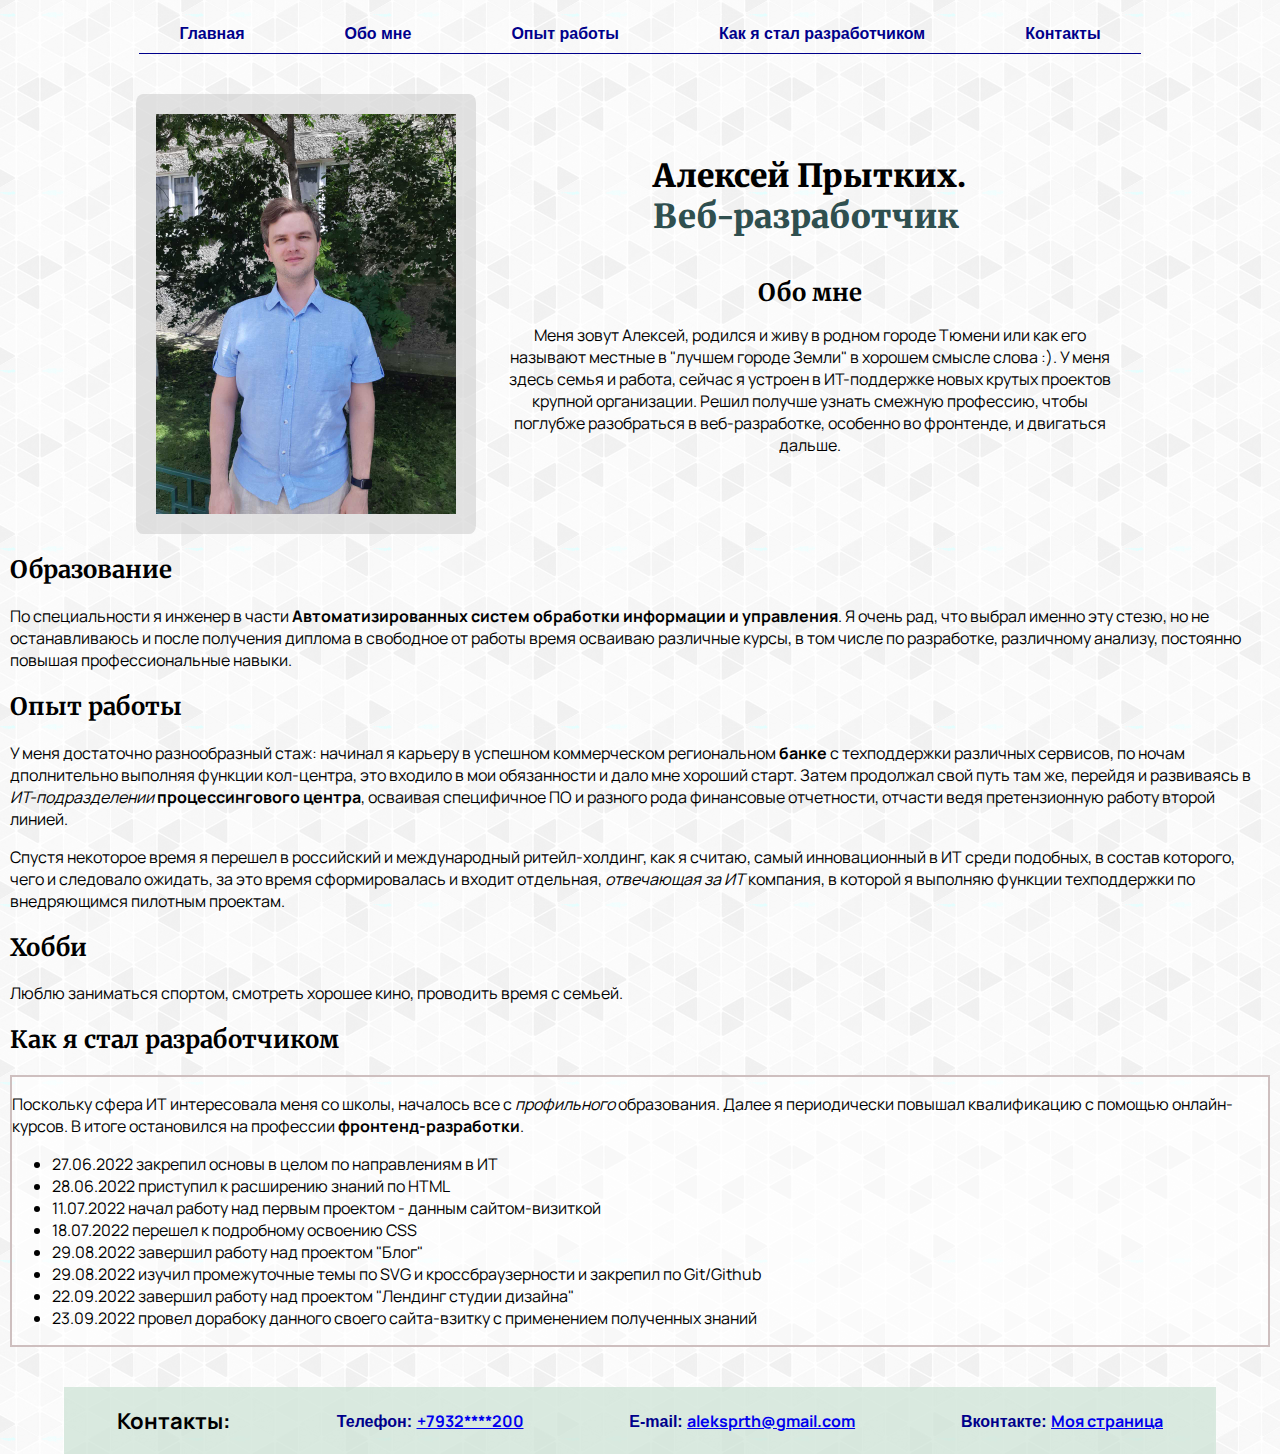
<file: index.html>
<!DOCTYPE html>
<html>
<head>
    <meta charset="utf-8">
    <meta http-equiv="X-UA-Compatible" content="IE=edge">
    <meta name="viewport" content="width=device-width, initial-scale=1.0">
    <link rel="preconnect" href="https://fonts.googleapis.com">
    <link rel="preconnect" href="https://fonts.gstatic.com" crossorigin>
    <!-- <link href="https://fonts.googleapis.com/css2?family=Open+Sans:ital,wght@0,400;0,700;1,400&display=swap" rel="stylesheet">  -->
    <link href="css/style.css" rel="stylesheet" type="text/css">
    <title>Моя визитка</title>
</head>
<body class="body">
    <header class="header">
        <nav class="nav">
            <ul class="nav_links">
                <li class="nav_links_item"><a class="nav_link transit" href="#">Главная</a></li>
                <li class="nav_links_item"><a class="nav_link transit" href="#about">Обо мне</a></li>
                <li class="nav_links_item"><a class="nav_link transit" href="#exp">Опыт работы</a></li>
                <li class="nav_links_item"><a class="nav_link transit" href="#plan">Как я стал разработчиком</a></li>
                <li class="nav_links_item"><a class="nav_link transit" href="pages/contacts.html">Контакты</a></li>
            </ul>
        </nav>   
    </header>
    <main class="content">
        
        <div class="about">
            <img class="photo transit" src="images/ph_about.jpg" alt="Моё фото" width="300" height="400">
            <div class="about_details">
                <h1 class="title">Алексей Прытких. <span class="prof">Веб-разработчик</span> </h1>
                <h2 id="about" class="chapter-title about-title">Обо мне</h2>
                <p class="text transit about_details_text"> Меня зовут Алексей, родился и живу в родном городе Тюмени или как его называют местные 
                     в "лучшем городе Земли" в хорошем смысле слова :).  У меня здесь семья и работа,
                    сейчас я устроен в ИТ-поддержке новых крутых проектов крупной организации.
                    Решил получше узнать смежную профессию, чтобы поглубже разобраться в веб-разработке, 
                    особенно во фронтенде, и двигаться дальше.
                </p>
            </div>      
        </div>
        
        
        <h2 id="edu" class="chapter-title">Образование</h2>
        <p class="text transit"> По специальности я инженер в части <strong>Автоматизированных систем обработки информации и управления</strong>.
            Я очень рад, что выбрал именно эту стезю, но не останавливаюсь и после получения диплома в свободное от работы время осваиваю 
            различные курсы, в том числе по разработке, различному анализу, постоянно повышая профессиональные навыки.
        </p>

        <h2  id="exp" class="chapter-title">Опыт работы</h2>
        <p class="text transit">
             У меня достаточно разнообразный стаж: начинал я карьеру в успешном коммерческом региональном <strong>банке</strong> с техподдержки различных сервисов, 
            по ночам дполнительно выполняя функции кол-центра, это входило в мои обязанности и дало мне хороший старт. Затем продолжал свой путь там же, 
            перейдя и развиваясь в <em>ИТ-подразделении</em> <strong>процессингового центра</strong>, осваивая специфичное ПО и разного рода финансовые отчетности, отчасти ведя
            претензионную работу второй линией.
        </p>
        <p class="text transit"> Спустя некоторое время я перешел в российский и международный ритейл-холдинг, как я считаю, самый инновационный в ИТ среди подобных,
             в состав которого, чего и следовало ожидать, за это время сформировалась и входит отдельная, <em>отвечающая за ИТ</em> компания, в которой
            я выполняю функции техподдержки по внедряющимся пилотным проектам.
        </p>

        <h2 class="chapter-title">Хобби</h2>
        <p class="text transit">Люблю заниматься спортом, смотреть хорошее кино, проводить время с семьей.</p>
        
        <h2  id="plan" class="chapter-title">Как я стал разработчиком</h2>
        <div class="plan_txt">
            <p>Поскольку сфера ИТ интересовала меня со школы, началось все с <em>профильного</em> образования. Далее я периодически повышал квалификацию с помощью онлайн-курсов. В итоге остановился
                на профессии <strong>фронтенд-разработки</strong>.
                <ul>
                    <li>27.06.2022 закрепил основы в целом по направлениям в ИТ</li>
                    <li>28.06.2022 приступил к расширению знаний по HTML</li>
                    <li>11.07.2022 начал работу над первым проектом - данным сайтом-визиткой</li>
                    <li>18.07.2022 перешел к подробному освоению CSS</li>
                    <li>29.08.2022 завершил работу над проектом "Блог"</li>
                    <li>29.08.2022 изучил промежуточные темы по SVG и кроссбраузерности и закрепил по Git/Github</li>
                    <li>22.09.2022 завершил работу над проектом "Лендинг студии дизайна"</li>
                    <li>23.09.2022 провел дорабоку данного своего сайта-взитку с применением полученных знаний</li>
                </ul>
            </p>
        </div>
    </main>
        
    <footer class="footer">
        <div class="footer_content">
            <h2 class="chapter-title footer_title">Контакты:</h2>
            <p class="nav_link">Телефон: <a  class="transit text" href="tel:+7932****200">+7932****200</a></p>
            <p class="nav_link">E-mail: <a  class="transit text" href="mailto:aleksprth@gmail.com">aleksprth@gmail.com</a></p>
            <p class="nav_link">Вконтакте: <a  class="transit text" href="https://vk.com/alx_pro">Моя страница</a></p>
        </div>
    </footer>
</body>
</html>
</file>
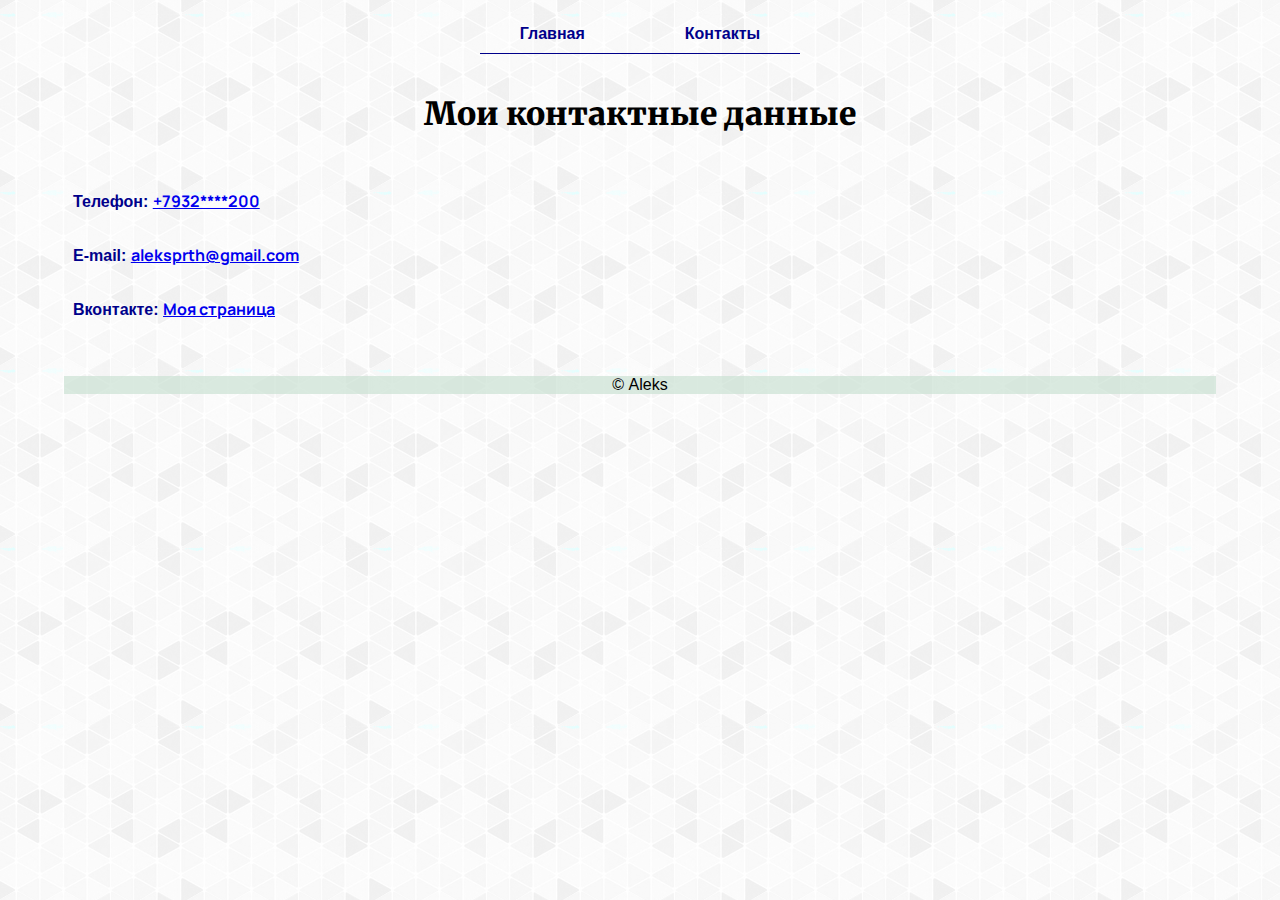
<file: pages/contacts.html>
<!DOCTYPE html>
<html>
<head>
    <meta charset="utf-8">
    <link href="../css/style.css" rel="stylesheet" type="text/css">
    <title>Контакты - Сайт-визитка</title>
</head>
<body class="body">
    <header class="header">
        <nav class="nav">
            <ul class="nav_links">
                <li class="nav_links_item"><a class="nav_link transit" href="../index.html">Главная</a></li>
                <li class="nav_links_item"><a class="nav_link href="#">Контакты</a></li>
            </ul>
        </nav>
        
        
    </header>
    <main class="content">
        <div class="contacts_content">
            <h1 class="title">Мои контактные данные</h1>
            <p class="nav_link">Телефон: <a class="transit text" href="tel:+7932****200">+7932****200</a></p>
            <p class="nav_link">E-mail: <a class="transit text" href="mailto:aleksprth@gmail.com">aleksprth@gmail.com</a></p>
            <p class="nav_link">Вконтакте: <a class="transit text" href="https://vk.com/alx_pro">Моя страница</a></p>
        </div>    
    </main>
    <footer class="footer">
            <div class="footer_content">
                <span >&copy;&nbsp;Aleks</span>
            </div>
            
    </footer>
</body>
</html>
</file>
<file: css/style.css>
@import url("https://fonts.googleapis.com/css2?family=Manrope&family=Merriweather:wght@400;700;900&display=swap");

.body {
    padding: 0;
    margin: 0;
    background-image: url(../images/background.png);
    background-repeat: repeat;
    font-family: 'Segoe UI', Tahoma, Geneva, Verdana, sans-serif;
    
}

.header {
    margin: 0 auto;
    margin-bottom: 40px;
}

.nav {
    margin: 0 auto;
    display: flex;
    max-width: 90%;
    justify-content: space-around;
    align-items: center;
}

.nav_links {
    list-style: none;
    display: flex;
    justify-content: space-between;

    max-width: 90%;
    padding-bottom: 10px;
    border-bottom: 1px solid darkblue;
    margin: 0 auto;
    margin-top: 25px;
}

.nav_links_item:not(:last-child) {
    margin-right: 100px;
}

.nav_links_item:last-child {
    margin-right: 40px;
}

.nav_link {
    color:darkblue;
    font-weight: bolder;
    -webkit-text-decoration: double;
            text-decoration: double;
}

.nav_link:hover {
    color:green;
}

.plan_txt {
    font-family: 'Manrope', sans-serif;
    background-color:rgba(255, 255, 255, 0.5);
    border:2px double rgb(206, 191, 191);
}

.photo {
    padding: 20px;
    display: block;
    background-color: rgba(200, 200, 200, 0.5);
    border-radius: 2%;
}

.title {
    font-family: 'Merriweather', serif;
    font-weight: 900;
    max-width: 70%;
    margin: 0 auto;
    margin-bottom: 40px;
}

.prof {
    display: block;
    color: darkslategrey;
    font-size: 33px;
}

.chapter-title {
    font-family: 'Merriweather', serif;
}

.about-title {
    margin: auto;
}


.transit {
    transition:1s;
}

.text {
    font-family: 'Manrope', sans-serif;
}

.text:hover {
    background-color:rgba(255, 255, 255, 0.5);
    border:2px dashed rgb(206, 191, 191);

}

.photo:hover {
    background-color: rgba(150, 150, 150, 0.5);
}

.about {
    display: flex;
    justify-content: space-around;
    margin: 0 auto;
    max-width: 80%;
}

.about_details {
    display: flex;
    flex-direction: column;
    max-width: 60%;
    margin: auto;
}

.about_details_text {
    text-align: center;
}

.content {
    margin: 0 auto;
    max-width: 1260px;
}

.footer {
    margin: 0 auto;
    max-width: 90%;
}

.footer_content {
    background-color:rgba(204, 226, 212, 0.729);
    margin-top: 40px;
    display: flex;
    justify-content: space-around;
    align-items: center;
}

.footer_title {
    font-family: 'Manrope', sans-serif;
    font-weight: 700;
    font-size: 22px;
}

.contacts_content {
    margin: 0 auto;
    display: flex;
    flex-direction: column;
    max-width: 90%;
    
}
</file>
